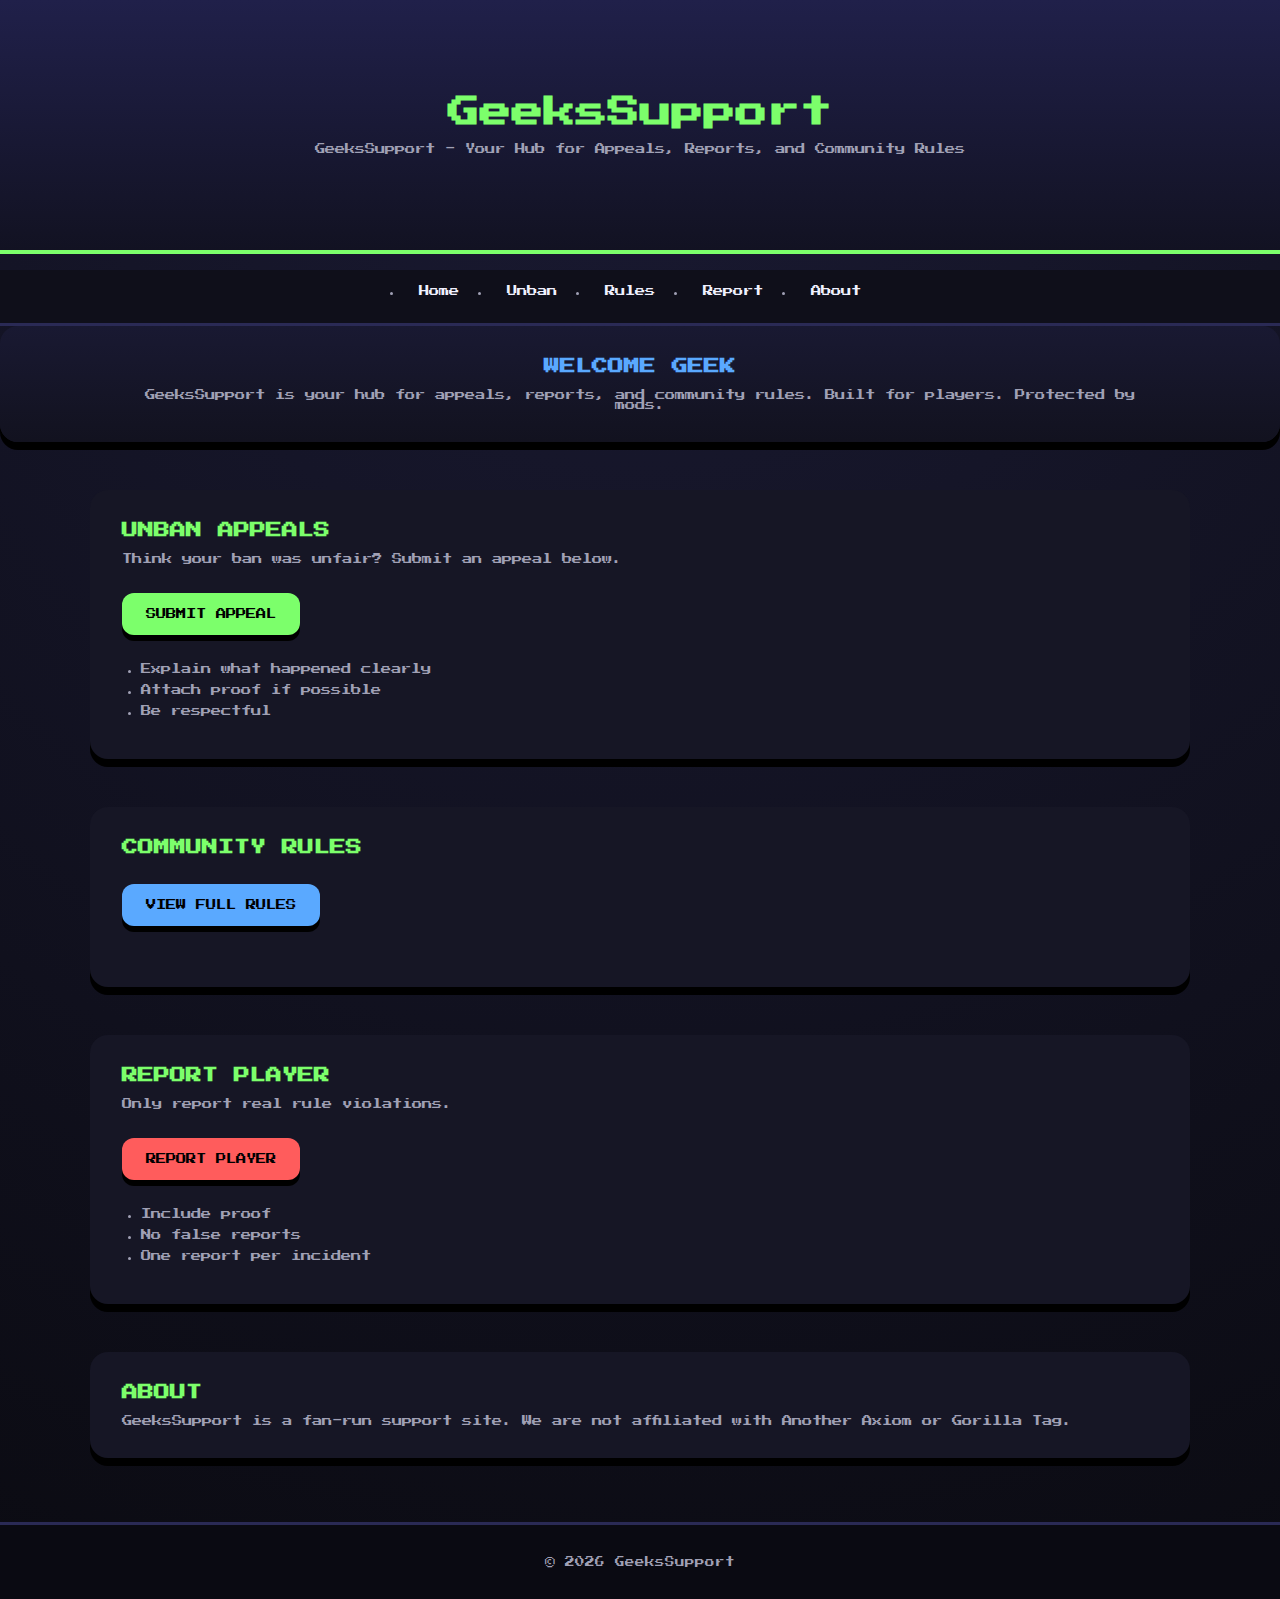
<file: index.html>
<!DOCTYPE html>
<html lang="en">
<head>
    <meta charset="UTF-8">
    <meta name="viewport" content="width=device-width, initial-scale=1.0">
    <title>GeeksSupport</title>
    <link rel="icon" type="image/x-icon" href="favicon.ico">

    <!-- Pixel Font -->
    <link href="https://fonts.googleapis.com/css2?family=Press+Start+2P&display=swap" rel="stylesheet">

    <link rel="stylesheet" href="styles.css">
</head>
<body>

<header>
    <div class="container">
        <h1>GeeksSupport</h1>
        <p>GeeksSupport - Your Hub for Appeals, Reports, and Community Rules</p>
    </div>
</header>

<nav>
    <ul>
        <li><a href="#home">Home</a></li>
        <li><a href="#unban">Unban</a></li>
        <li><a href="#rules">Rules</a></li>
        <li><a href="#report">Report</a></li>
        <li><a href="#about">About</a></li>
    </ul>
</nav>

<main>

<section id="home" class="hero animated">
    <div class="container">
        <h2>WELCOME GEEK</h2>
        <p>
            GeeksSupport is your hub for appeals, reports, and community rules.
            Built for players. Protected by mods.
        </p>
    </div>
</section>

<section id="unban" class="info-section animated">
    <div class="container">
        <h2>UNBAN APPEALS</h2>
        <p>Think your ban was unfair? Submit an appeal below.</p>

        <div class="button-container">
            <a class="btn btn-primary" target="_blank"
               href="https://appeal.gg/zUtPBE3n59">
                SUBMIT APPEAL
            </a>
        </div>

        <ul>
            <li>Explain what happened clearly</li>
            <li>Attach proof if possible</li>
            <li>Be respectful</li>
        </ul>
    </div>
</section>

<section id="rules" class="info-section animated">
    <div class="container">
        <h2>COMMUNITY RULES</h2>

        <div class="button-container">
            <a class="btn btn-secondary" target="_blank"
               href="https://discord.com/channels/1465487509214462082/1465490339077820447">
                VIEW FULL RULES
            </a>
        </div>

        <ol>
    </div>
</section>

<section id="report" class="info-section animated">
    <div class="container">
        <h2>REPORT PLAYER</h2>
        <p>Only report real rule violations.</p>

        <div class="button-container">
            <a class="btn btn-danger" target="_blank"
               href="https://discord.com/channels/1465487509214462082/1467224607550345408">
                REPORT PLAYER
            </a>
        </div>

        <ul>
            <li>Include proof</li>
            <li>No false reports</li>
            <li>One report per incident</li>
        </ul>
    </div>
</section>

<section id="about" class="info-section animated">
    <div class="container">
        <h2>ABOUT</h2>
        <p>
            GeeksSupport is a fan-run support site.
            We are not affiliated with Another Axiom or Gorilla Tag.
        </p>
    </div>
</section>

</main>

<footer>
    <p>© 2026 GeeksSupport</p>
</footer>

<script src="script.js"></script>
</body>
</html>
</file>
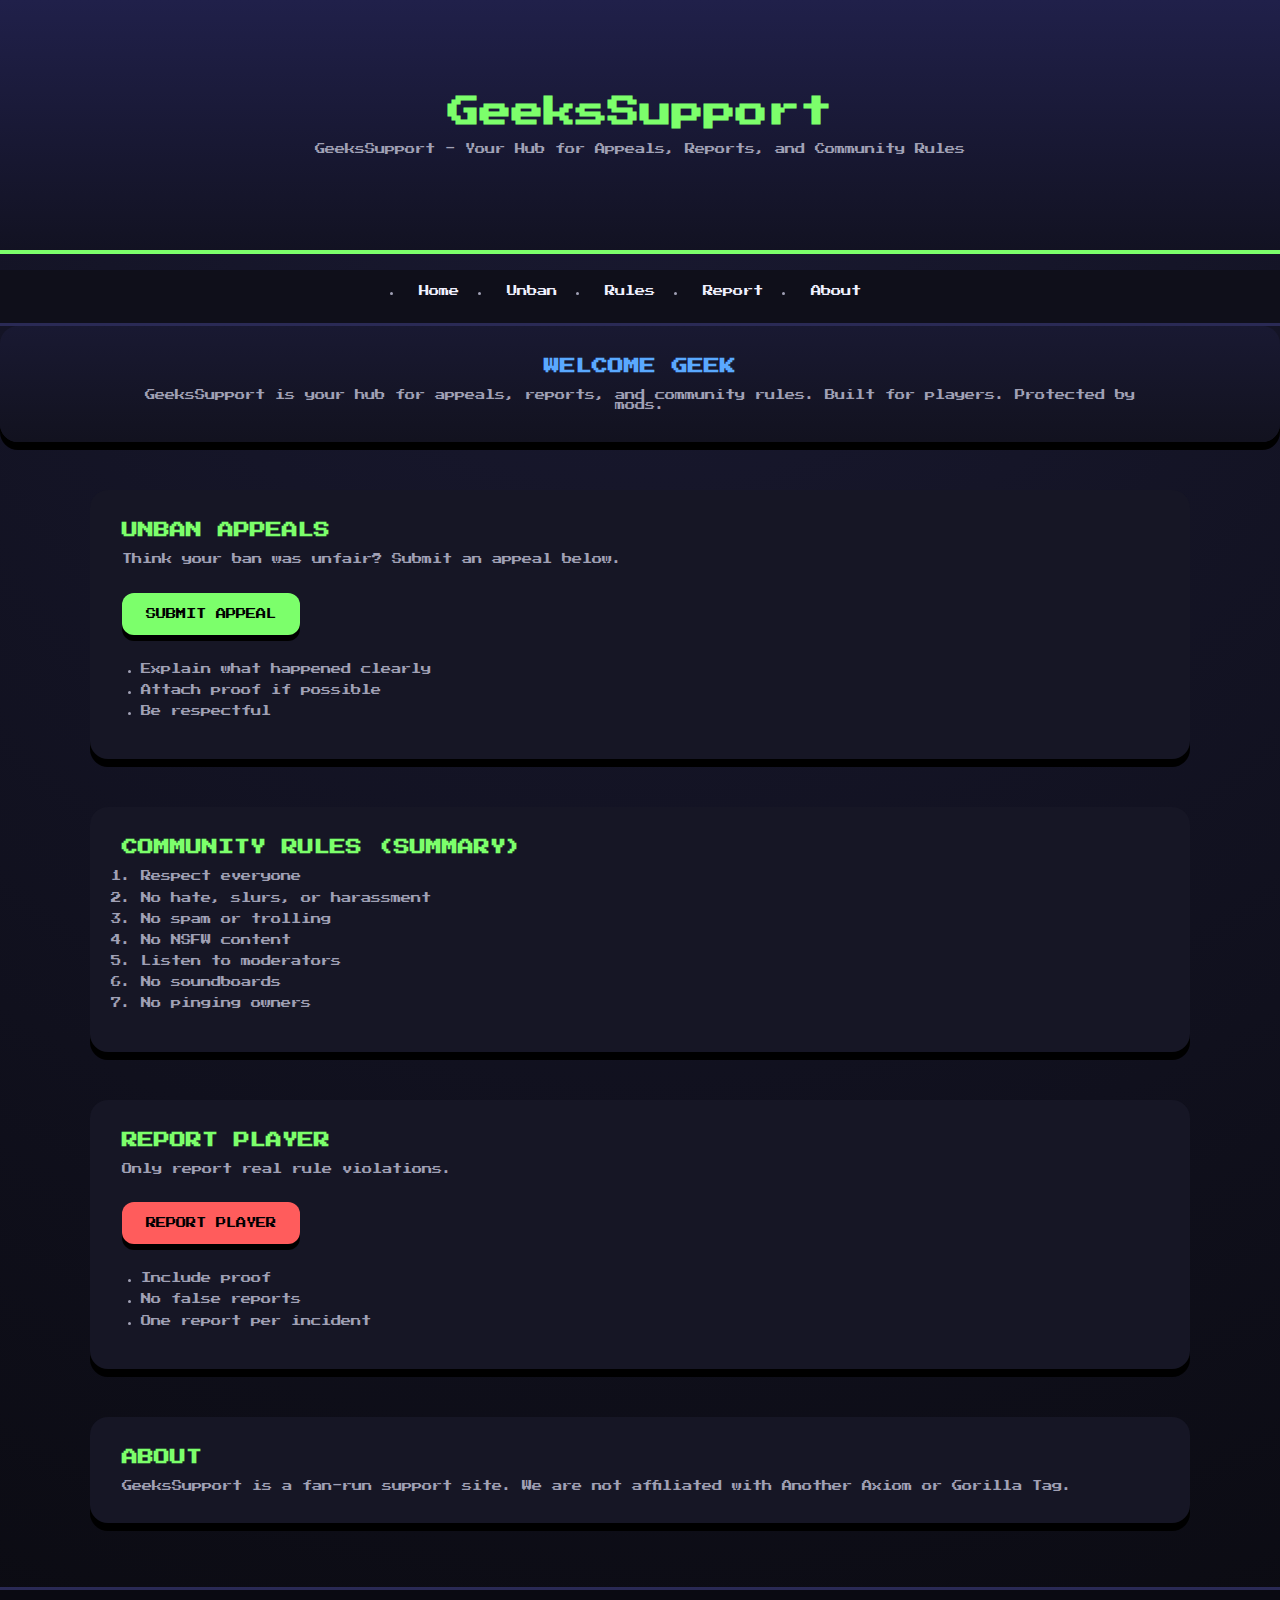
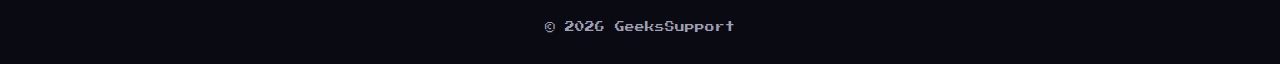
<file: rules.html>
<!DOCTYPE html>
<html lang="en">
<head>
    <meta charset="UTF-8">
    <meta name="viewport" content="width=device-width, initial-scale=1.0">
    <title>GeeksSupport</title>
    <link rel="icon" type="image/x-icon" href="favicon.ico">

    <!-- Pixel Font -->
    <link href="https://fonts.googleapis.com/css2?family=Press+Start+2P&display=swap" rel="stylesheet">

    <link rel="stylesheet" href="styles.css">
</head>
<body>

<header>
    <div class="container">
        <h1>GeeksSupport</h1>
        <p>GeeksSupport - Your Hub for Appeals, Reports, and Community Rules</p>
    </div>
</header>

<nav>
    <ul>
        <li><a href="#home">Home</a></li>
        <li><a href="#unban">Unban</a></li>
        <li><a href="#" onclick="openRules()">Rules</a></li>
        <li><a href="#report">Report</a></li>
        <li><a href="#about">About</a></li>
    </ul>
</nav>

<main>

<section id="home" class="hero animated">
    <div class="container">
        <h2>WELCOME GEEK</h2>
        <p>
            GeeksSupport is your hub for appeals, reports, and community rules.
            Built for players. Protected by mods.
        </p>
    </div>
</section>

<section id="unban" class="info-section animated">
    <div class="container">
        <h2>UNBAN APPEALS</h2>
        <p>Think your ban was unfair? Submit an appeal below.</p>

        <div class="button-container">
            <a class="btn btn-primary" target="_blank"
               href="https://appeal.gg/zUtPBE3n59">
                SUBMIT APPEAL
            </a>
        </div>

        <ul>
            <li>Explain what happened clearly</li>
            <li>Attach proof if possible</li>
            <li>Be respectful</li>
        </ul>
    </div>
</section>

<section id="rules" class="info-section animated">
    <div class="container">
        <h2>COMMUNITY RULES (SUMMARY)</h2>
        <ol>
            <li>Respect everyone</li>
            <li>No hate, slurs, or harassment</li>
            <li>No spam or trolling</li>
            <li>No NSFW content</li>
            <li>Listen to moderators</li>
            <li>No soundboards</li>
            <li>No pinging owners</li>
        </ol>
    </div>
</section>

<section id="report" class="info-section animated">
    <div class="container">
        <h2>REPORT PLAYER</h2>
        <p>Only report real rule violations.</p>

        <div class="button-container">
            <a class="btn btn-danger" target="_blank"
               href="https://discord.com/channels/1465487509214462082/1467224607550345408">
                REPORT PLAYER
            </a>
        </div>

        <ul>
            <li>Include proof</li>
            <li>No false reports</li>
            <li>One report per incident</li>
        </ul>
    </div>
</section>

<section id="about" class="info-section animated">
    <div class="container">
        <h2>ABOUT</h2>
        <p>
            GeeksSupport is a fan-run support site.
            We are not affiliated with Another Axiom or Gorilla Tag.
        </p>
    </div>
</section>

</main>

<footer>
    <p>© 2026 GeeksSupport</p>
</footer>

<script>
function openRules() {
    const w = window.open("", "_blank");

    w.document.write(`
<!DOCTYPE html>
<html lang="en">
<head>
<meta charset="UTF-8">
<title>Geeks Community Rules</title>
<meta name="viewport" content="width=device-width, initial-scale=1.0">

<link href="https://fonts.googleapis.com/css2?family=Press+Start+2P&display=swap" rel="stylesheet">

<style>
body {
    font-family: 'Press Start 2P', cursive;
    background: #0b0b0b;
    color: #ffffff;
    padding: 30px;
    line-height: 1.8;
}
h1 {
    text-align: center;
    margin-bottom: 20px;
}
p {
    text-align: center;
    margin-bottom: 40px;
}
ol {
    max-width: 900px;
    margin: auto;
}
li {
    margin-bottom: 20px;
}
</style>
</head>

<body>

<h1>Geeks Community Rules</h1>
<p>These guidelines keep the Geeks server welcoming, safe, and enjoyable for everyone.</p>

<ol>
<li><b>Respect everyone</b><br>No harassment, hate, bullying, slurs, or explicit content.</li>
<li><b>No spam or disruption</b><br>Don’t spam, troll, raid, or intentionally cause problems.</li>
<li><b>Use the right channels</b><br>Keep conversations in their proper channels.</li>
<li><b>Post responsibly</b><br>Don’t share private info, rumors, or unsafe material.</li>
<li><b>No advertising</b><br>Self-promo or ads require staff approval.</li>
<li><b>Appropriate profiles</b><br>Usernames and avatars must be clean and non-political.</li>
<li><b>Listen to staff</b><br>Moderator and developer decisions are final.</li>
<li><b>No exploiting rules</b><br>Avoiding or bending rules still counts.</li>
<li><b>No soundboard</b><br>Soundboards = 60 second timeout.</li>
<li><b>No sexual talk</b><br>No NSFW or sexual discussion.</li>
<li><b>Let mods do their job</b><br>Don’t joke or leave during moderation.</li>
<li><b>Don’t ping owners</b><br>They’re busy or offline.</li>
<li><b>Don’t disrespect devs/owners</b><br>No backtalk or rude behavior.</li>
</ol>

</body>
</html>
    `);

    w.document.close();
}
</script>

</body>
</html>
</file>
<file: styles.css>
:root {
    --bg: #0b0b12;
    --card: #161625;
    --accent: #7cff6b;
    --blue: #5aa9ff;
    --danger: #ff5c5c;
    --text: #f0f0ff;
    --muted: #a0a0b5;
}

* {
    margin: 0;
    padding: 0;
    box-sizing: border-box;
}

body {
    font-family: "Press Start 2P", monospace;
    background: radial-gradient(circle at top, #1a1a33, var(--bg));
    color: var(--text);
}

.container {
    max-width: 1100px;
    margin: auto;
    padding: 2rem;
}

header {
    text-align: center;
    padding: 4rem 1rem;
    background: linear-gradient(180deg, #20204a, #121222);
    border-bottom: 4px solid var(--accent);
}

header h1 {
    font-size: 2rem;
    color: var(--accent);
}

header p {
    font-size: 0.65rem;
    margin-top: 1rem;
    color: var(--muted);
}

nav {
    background: #0f0f1a;
    border-bottom: 3px solid #2a2a55;
}

nav ul {
    display: flex;
    justify-content: center;
    gap: 1rem;
    padding: 1rem;
    flex-wrap: wrap;
}

nav a {
    color: var(--text);
    text-decoration: none;
    font-size: 0.65rem;
    padding: 0.6rem 1rem;
    border-radius: 10px;
}

nav a:hover {
    background: var(--accent);
    color: #000;
}

.hero {
    text-align: center;
    background: linear-gradient(180deg, #191932, #12121f);
    border-radius: 18px;
    box-shadow: 0 8px 0 #000;
}

.hero h2 {
    font-size: 1rem;
    color: var(--blue);
    margin-bottom: 1rem;
}

.hero p {
    font-size: 0.65rem;
    color: var(--muted);
}

.info-section {
    margin-top: 3rem;
}

.info-section .container {
    background: var(--card);
    border-radius: 18px;
    box-shadow: 0 8px 0 #000;
}

.info-section h2 {
    color: var(--accent);
    font-size: 1rem;
    margin-bottom: 1rem;
}

p, li {
    font-size: 0.65rem;
    color: var(--muted);
}

.button-container {
    margin: 1.8rem 0;
}

.btn {
    display: inline-block;
    padding: 1rem 1.5rem;
    border-radius: 12px;
    font-size: 0.65rem;
    text-decoration: none;
    box-shadow: 0 6px 0 #000;
}

.btn:hover {
    transform: translateY(3px);
    box-shadow: 0 3px 0 #000;
}

.btn-primary { background: var(--accent); color: #000; }
.btn-secondary { background: var(--blue); color: #000; }
.btn-danger { background: var(--danger); color: #000; }

ul, ol {
    margin-top: 1rem;
    padding-left: 1.2rem;
}

li {
    margin-bottom: 0.7rem;
}

footer {
    margin-top: 4rem;
    padding: 2rem;
    text-align: center;
    background: #0a0a12;
    border-top: 3px solid #2a2a55;
}

footer p {
    font-size: 0.6rem;
    color: var(--muted);
}

.animated {
    animation: floatIn 0.5s ease;
}

@keyframes floatIn {
    from { opacity: 0; transform: translateY(15px); }
    to { opacity: 1; transform: translateY(0); }
}
</file>
